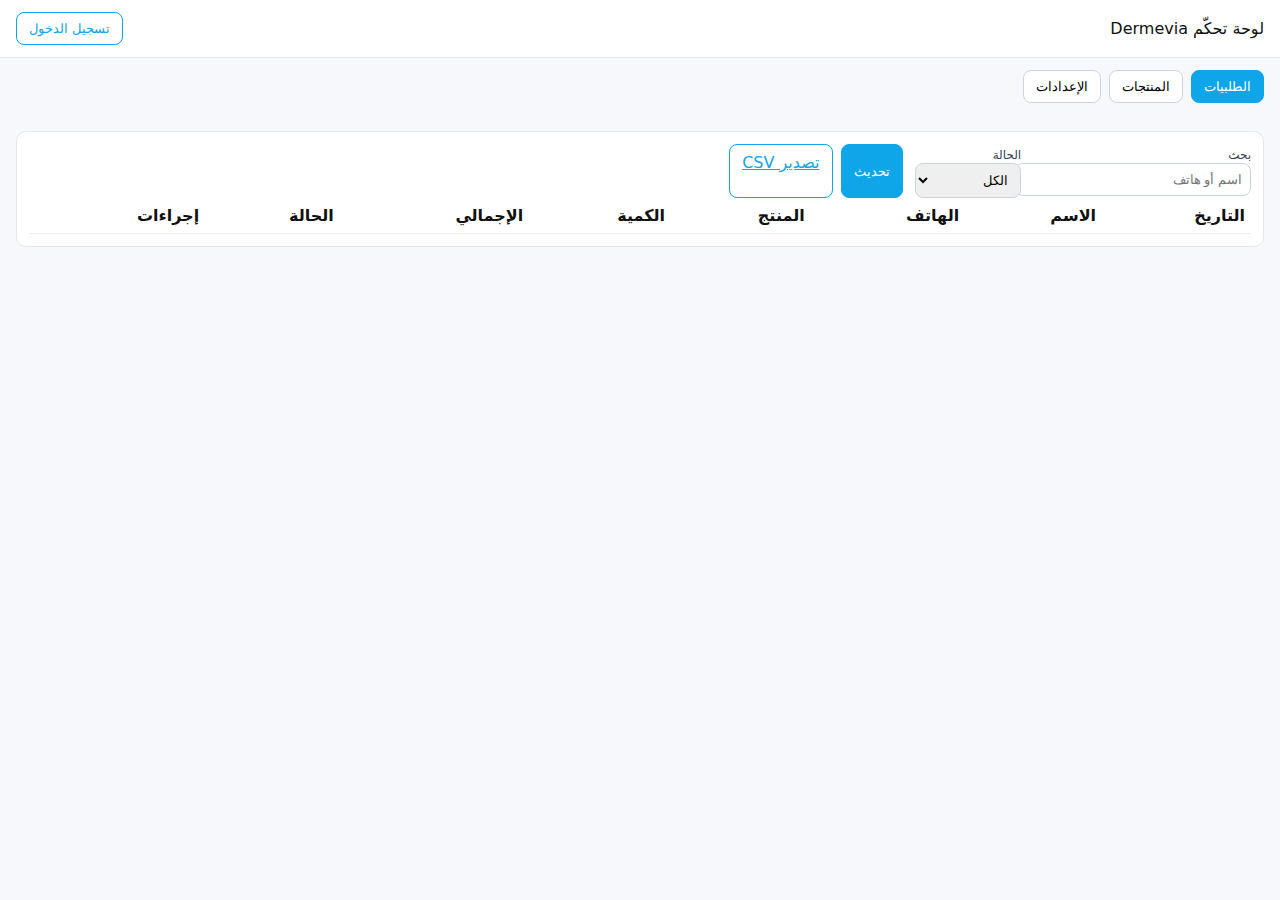
<file: admin/index.html>
<!doctype html>
<html lang="ar" dir="rtl">
<head>
  <meta charset="utf-8">
  <title>لوحة التحكم - Dermevia</title>
  <meta name="viewport" content="width=device-width, initial-scale=1">
  <style>
    body{font-family:system-ui,Segoe UI,Arial; background:#f6f8fb; margin:0; color:#111;}
    header{display:flex;justify-content:space-between;align-items:center;padding:12px 16px;background:white;border-bottom:1px solid #e5e7eb;}
    .tabs{display:flex;gap:8px;margin:12px 16px;}
    .tab{padding:8px 12px;border:1px solid #cbd5e1;border-radius:8px;background:#fff;cursor:pointer}
    .tab.active{background:#0ea5e9;color:white;border-color:#0ea5e9}
    .view{display:none;padding:16px}
    .view.active{display:block}
    .row{display:flex;gap:12px;flex-wrap:wrap}
    .card{background:#fff;border:1px solid #e5e7eb;border-radius:10px;padding:12px; flex:1; min-width:280px}
    table{width:100%;border-collapse:collapse}
    th,td{border-bottom:1px solid #eee;padding:8px 6px;text-align:start}
    input,select,textarea{padding:8px;border:1px solid #cbd5e1;border-radius:8px;width:100%}
    label{font-size:12px;color:#334155}
    .actions{display:flex;gap:8px}
    .btn{padding:8px 12px;border-radius:8px;border:1px solid #0ea5e9;background:#0ea5e9;color:#fff;cursor:pointer}
    .btn.secondary{background:#fff;color:#0ea5e9}
    .grid{display:grid;grid-template-columns:repeat(auto-fit,minmax(260px,1fr)); gap:12px}
  </style>
  <script src="https://identity.netlify.com/v1/netlify-identity-widget.js"></script>
</head>
<body>
  <header>
    <div>لوحة تحكّم Dermevia</div>
    <div id="authBox">
      <button id="loginBtn" class="btn secondary">تسجيل الدخول</button>
      <button id="logoutBtn" class="btn" style="display:none">تسجيل الخروج</button>
    </div>
  </header>

  <nav class="tabs">
    <button class="tab active" data-view="ordersView">الطلبيات</button>
    <button class="tab" data-view="productsView">المنتجات</button>
    <button class="tab" data-view="settingsView">الإعدادات</button>
  </nav>

  <!-- Orders -->
  <section id="ordersView" class="view active">
    <div class="card">
      <div class="row">
        <div><label>بحث</label><input id="ordersSearch" placeholder="اسم أو هاتف"></div>
        <div>
          <label>الحالة</label>
          <select id="ordersStatus">
            <option value="">الكل</option>
            <option value="new">جديد</option>
            <option value="confirmed">مؤكد</option>
            <option value="shipped">مُرسل</option>
            <option value="canceled">ملغى</option>
          </select>
        </div>
        <div class="actions">
          <button id="refreshOrders" class="btn">تحديث</button>
          <a id="exportCsv" class="btn secondary" href="#">تصدير CSV</a>
        </div>
      </div>
      <table id="ordersTable"><thead>
        <tr><th>التاريخ</th><th>الاسم</th><th>الهاتف</th><th>المنتج</th><th>الكمية</th><th>الإجمالي</th><th>الحالة</th><th>إجراءات</th></tr>
      </thead><tbody></tbody></table>
    </div>
  </section>

  <!-- Products -->
  <section id="productsView" class="view">
    <div class="row">
      <div class="card" style="flex:2">
        <div class="actions" style="justify-content:space-between">
          <div style="font-weight:600">قائمة المنتجات</div>
          <button id="addProductBtn" class="btn">+ منتج جديد</button>
        </div>
        <table id="productsTable"><thead>
          <tr><th>الاسم (AR)</th><th>الاسم (FR)</th><th>السعر</th><th>مُفعل</th><th>إجراءات</th></tr>
        </thead><tbody></tbody></table>
      </div>
      <div class="card" style="flex:1">
        <div style="font-weight:600;margin-bottom:8px">تفاصيل المنتج</div>
        <div class="grid">
          <div><label>SKU</label><input id="p_sku"></div>
          <div><label>السعر (دج)</label><input id="p_price" type="number"></div>
          <div><label>مُفعل</label><select id="p_active"><option value="true">نعم</option><option value="false">لا</option></select></div>
          <div><label>الصورة</label><input id="p_image"></div>
          <div style="grid-column:1/-1"><label>الاسم AR</label><input id="p_name_ar"></div>
          <div style="grid-column:1/-1"><label>الاسم FR</label><input id="p_name_fr"></div>
          <div style="grid-column:1/-1"><label>الوصف AR</label><textarea id="p_desc_ar" rows="3"></textarea></div>
          <div style="grid-column:1/-1"><label>الوصف FR</label><textarea id="p_desc_fr" rows="3"></textarea></div>
        </div>
        <div class="actions" style="margin-top:10px">
          <button id="saveProduct" class="btn">حفظ</button>
          <button id="deleteProduct" class="btn secondary">حذف</button>
        </div>
      </div>
    </div>
  </section>

  <!-- Settings -->
  <section id="settingsView" class="view">
    <div class="row">
      <div class="card">
        <div style="font-weight:600;margin-bottom:8px">Pixels</div>
        <div class="grid">
          <div><label>Facebook Pixel ID</label><input id="s_fb"></div>
          <div><label>TikTok Pixel ID</label><input id="s_tt"></div>
          <div><label>Google Tag ID (G-XXXX)</label><input id="s_gtag"></div>
          <div><label>مفعّل</label><select id="s_px_enabled"><option value="true">نعم</option><option value="false">لا</option></select></div>
          <div style="grid-column:1/-1"><label>Custom HEAD HTML</label><textarea id="s_head" rows="4" placeholder="اختياري - كود يحقن في <head>"></textarea></div>
          <div style="grid-column:1/-1"><label>Custom BODY-END HTML</label><textarea id="s_body" rows="4" placeholder="اختياري - كود يحقن قبل </body>"></textarea></div>
        </div>
      </div>
      <div class="card">
        <div style="font-weight:600;margin-bottom:8px">Telegram</div>
        <div class="grid">
          <div><label>Enabled</label><select id="t_enabled"><option value="true">نعم</option><option value="false">لا</option></select></div>
          <div><label>Bot Token</label><input id="t_token" placeholder="1234:ABC..."></div>
          <div><label>Chat ID</label><input id="t_chat" placeholder="@channel أو رقم"></div>
        </div>
      </div>
    </div>
    <div class="actions" style="margin-top:10px">
      <button id="saveSettings" class="btn">حفظ الإعدادات</button>
    </div>
  </section>

  <script src="./admin.js"></script>
</body>
</html>
</file>
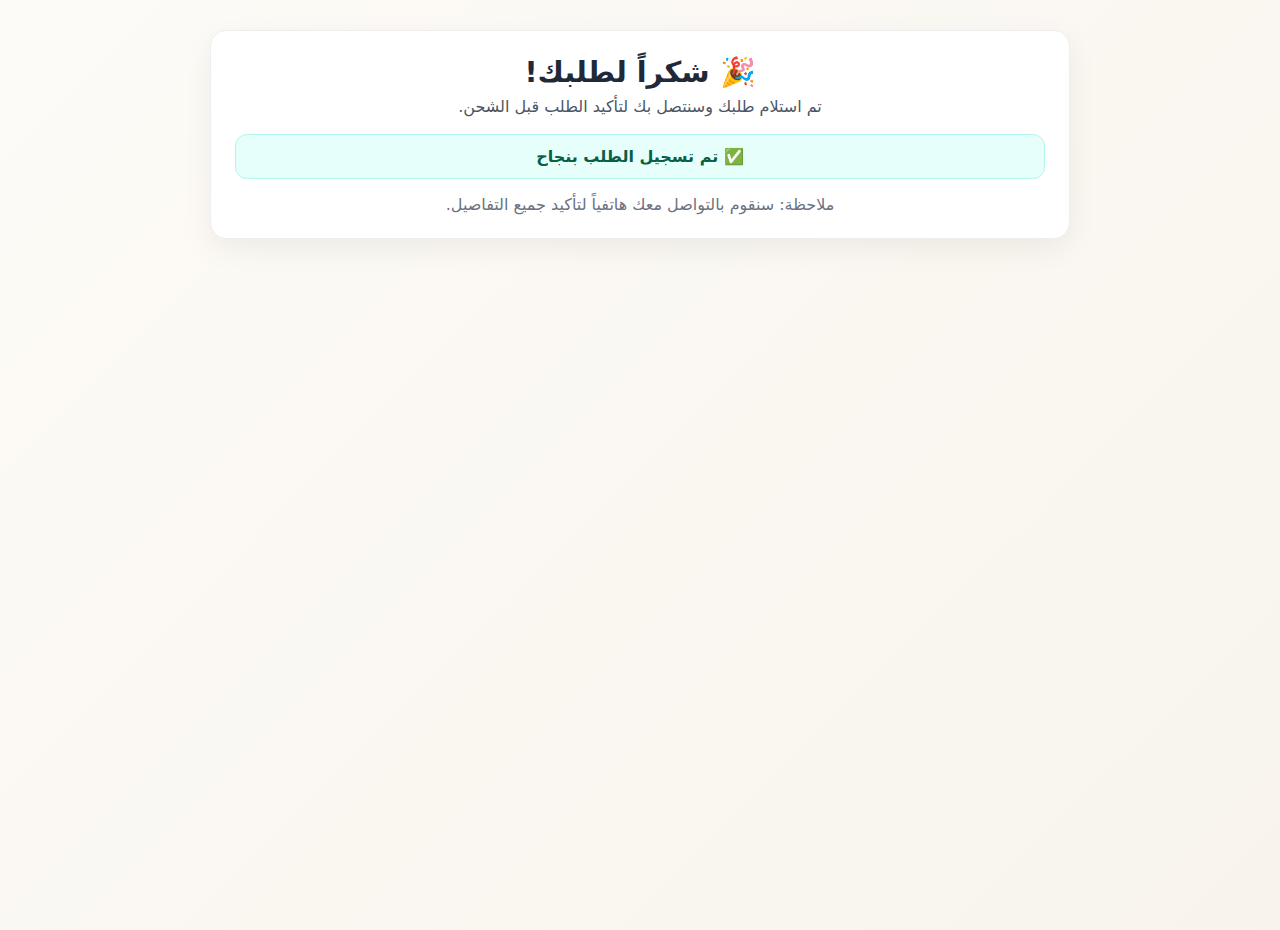
<file: order.html>
<!DOCTYPE html>
<html lang="ar" dir="rtl">
<head>
  <meta charset="utf-8"/>
  <meta name="viewport" content="width=device-width,initial-scale=1"/>
  <title>شكراً لطلبك - Dermevia</title>
  <link href="https://fonts.googleapis.com/css2?family=Tajawal:wght@400;500;700&display=swap" rel="stylesheet">
  <meta name="facebook-domain-verification" content="a1scuwbd8p25cgxhptyyr7m3wkxvhu" />
  <script>
  !function(f,b,e,v,n,t,s){if(f.fbq)return;n=f.fbq=function(){n.callMethod?
  n.callMethod.apply(n,arguments):n.queue.push(arguments)};if(!f._fbq)f._fbq=n;
  n.push=n; n.loaded=!0; n.version='2.0'; n.queue=[]; t=b.createElement(e); t.async=!0;
  t.src=v; s=b.getElementsByTagName(e)[0]; s.parentNode.insertBefore(t,s)}(window,document,'script','https://connect.facebook.net/en_US/fbevents.js');
  fbq('init','1932630870825121'); fbq('track','PageView');
  </script>
  <noscript><img height="1" width="1" style="display:none"
  src="https://www.facebook.com/tr?id=1932630870825121&ev=PageView&noscript=1"/></noscript>
  <style>
    *{box-sizing:border-box;margin:0;padding:0}
    body{font-family:'Tajawal',system-ui,-apple-system,'Segoe UI',Roboto,sans-serif;background:linear-gradient(135deg,#fdfbf7 0%,#f8f4ed 100%);min-height:100vh;color:#333}
    body.ltr{direction:ltr;text-align:left}
    .wrap{max-width:900px;margin:30px auto;padding:0 20px}
    .card{background:#fff;border:1px solid #eee;border-radius:16px;box-shadow:0 10px 30px rgba(0,0,0,.06);padding:24px}
    .title{font-size:1.8rem;font-weight:800;margin-bottom:8px;color:#1f2937;text-align:center}
    .subtitle{text-align:center;color:#4b5563;margin-bottom:18px}
    .summary{margin-top:10px}
    .row{display:flex;justify-content:space-between;padding:10px 0;border-bottom:1px solid #f1f1f1}
    .row:last-child{border-bottom:none}
    .ok{margin:16px 0;padding:12px;border-radius:12px;background:#e6fffa;border:1px solid #b2f5ea;color:#065f46;font-weight:700;text-align:center}
    .rate-limit-info{margin:16px 0;padding:12px;border-radius:12px;background:#fff3cd;border:1px solid #ffeeba;color:#856404;font-weight:700;text-align:center}
    .note{text-align:center;color:#6b7280;margin-top:14px}
  </style>
</head>
<body id="body" class="rtl">
  <script>document.addEventListener('contextmenu', e => e.preventDefault());</script>
  <div class="wrap">
    <div class="card">
      <h1 class="title" id="title">🎉 شكراً لطلبك!</h1>
      <p class="subtitle" id="subtitle">تم استلام طلبك وسنتصل بك لتأكيد الطلب قبل الشحن.</p>
      <div class="ok" id="okBox">✅ تم تسجيل الطلب بنجاح</div>
      <div class="rate-limit-info" id="rateLimitInfo" style="display:none">
        ⚠️ لمنع الازدحام، لا يمكنك تقديم طلب آخر بنفس الهاتف لمدة 24 ساعة
      </div>
      <div class="summary" id="summary"></div>
      <p class="note" id="note">ملاحظة: سنقوم بالتواصل معك هاتفياً لتأكيد جميع التفاصيل.</p>
    </div>
  </div>
  <script>
    const I18N = {
      ar: { 
        title:"🎉 شكراً لطلبك!", 
        subtitle:"تم استلام طلبك وسنتصل بك لتأكيد الطلب قبل الشحن.", 
        ok:"✅ تم تسجيل الطلب بنجاح",
        rateLimitInfo:"⚠️ لمنع الازدحام، لا يمكنك تقديم طلب آخر بنفس الهاتف لمدة 24 ساعة",
        note:"ملاحظة: سنقوم بالتواصل معك هاتفياً لتأكيد جميع التفاصيل.",
        labels:{ 
          name:"👤 الاسم", 
          phone:"📱 الهاتف", 
          product:"🛍️ المنتج", 
          wilaya:"📍 الولاية", 
          commune:"🏘️ البلدية", 
          delivery:"🚚 نوع التوصيل", 
          product_price:"💳 سعر المنتج", 
          delivery_price:"🚚 سعر التوصيل", 
          total_price:"💰 الإجمالي" 
        },
        deliveryHome:"توصيل للمنزل", 
        deliveryOffice:"توصيل للمكتب", 
        currency:"دج"
      },
      fr: { 
        title:"🎉 Merci pour votre commande !", 
        subtitle:"Votre commande a été reçue. Nous vous contacterons pour confirmer avant l'expédition.", 
        ok:"✅ Commande enregistrée avec succès",
        rateLimitInfo:"⚠️ Pour éviter la surcharge, vous ne pouvez pas passer une autre commande avec le même téléphone pendant 24 heures",
        note:"Remarque : Nous vous contacterons par téléphone pour confirmer tous les détails.",
        labels:{ 
          name:"👤 Nom", 
          phone:"📱 Téléphone", 
          product:"🛍️ Produit", 
          wilaya:"📍 Wilaya", 
          commune:"🏘️ Commune", 
          delivery:"🚚 Type de livraison", 
          product_price:"💳 Prix produit", 
          delivery_price:"🚚 Frais de livraison", 
          total_price:"💰 Total" 
        },
        deliveryHome:"Livraison à domicile", 
        deliveryOffice:"Livraison au bureau", 
		        currency:"DA"
      }
    };
    
    function getLang(){ 
      try { 
        const last=JSON.parse(localStorage.getItem('dermevia_last_order')||'null'); 
        if(last && (last.lang==='ar'||last.lang==='fr')) return last.lang; 
      } catch(e){} 
      return localStorage.getItem('dermevia_lang')||'ar'; 
    }
    
    function setDirByLang(lang){ 
      document.documentElement.lang=lang; 
      document.documentElement.dir=(lang==='ar')?'rtl':'ltr'; 
      document.getElementById('body').className=(lang==='ar')?'rtl':'ltr'; 
    }
    
    function fmt(v, lang){ 
      return `${v} ${I18N[lang].currency}`; 
    }
    
    function render(){
      const lang = getLang();
      const L = I18N[lang];
      setDirByLang(lang);
      document.getElementById('title').textContent = L.title;
      document.getElementById('subtitle').textContent = L.subtitle;
      document.getElementById('okBox').textContent = L.ok;
      document.getElementById('rateLimitInfo').textContent = L.rateLimitInfo;
      document.getElementById('note').textContent = L.note;
      
      const lastOrder = JSON.parse(localStorage.getItem('dermevia_last_order') || 'null');
      
      if (lastOrder && lastOrder.phone) {
        document.getElementById('rateLimitInfo').style.display = 'block';
      }
      
      const s = document.getElementById('summary');
      if (!lastOrder) { s.innerHTML = ''; return; }
      
      const deliveryText = (lastOrder.delivery_type === 'home') ? L.deliveryHome : L.deliveryOffice;
      s.innerHTML = `
        <div class="row"><span>${L.labels.name}</span><strong>${lastOrder.name||''}</strong></div>
        <div class="row"><span>${L.labels.phone}</span><strong>${lastOrder.phone||''}</strong></div>
        <div class="row"><span>${L.labels.product}</span><strong>${lastOrder.product||''}</strong></div>
        <div class="row"><span>${L.labels.wilaya}</span><strong>${lastOrder.wilaya||''}</strong></div>
        <div class="row"><span>${L.labels.commune}</span><strong>${lastOrder.commune||''}</strong></div>
        <div class="row"><span>${L.labels.delivery}</span><strong>${deliveryText}</strong></div>
        <div class="row"><span>${L.labels.product_price}</span><strong>${fmt(lastOrder.product_price||0,lang)}</strong></div>
        <div class="row"><span>${L.labels.delivery_price}</span><strong>${fmt(lastOrder.delivery_price||0,lang)}</strong></div>
        <div class="row"><span>${L.labels.total_price}</span><strong>${fmt(lastOrder.total_price||0,lang)}</strong></div>
      `;
      
      try {
        if (typeof fbq === 'function') fbq('track','Purchase',{ value: Number(lastOrder.total_price||0), currency: 'DZD', content_name: lastOrder.product });
      } catch(e){}
    }
    
    window.addEventListener('load', render);
  </script>
</body>
</html>
</file>
